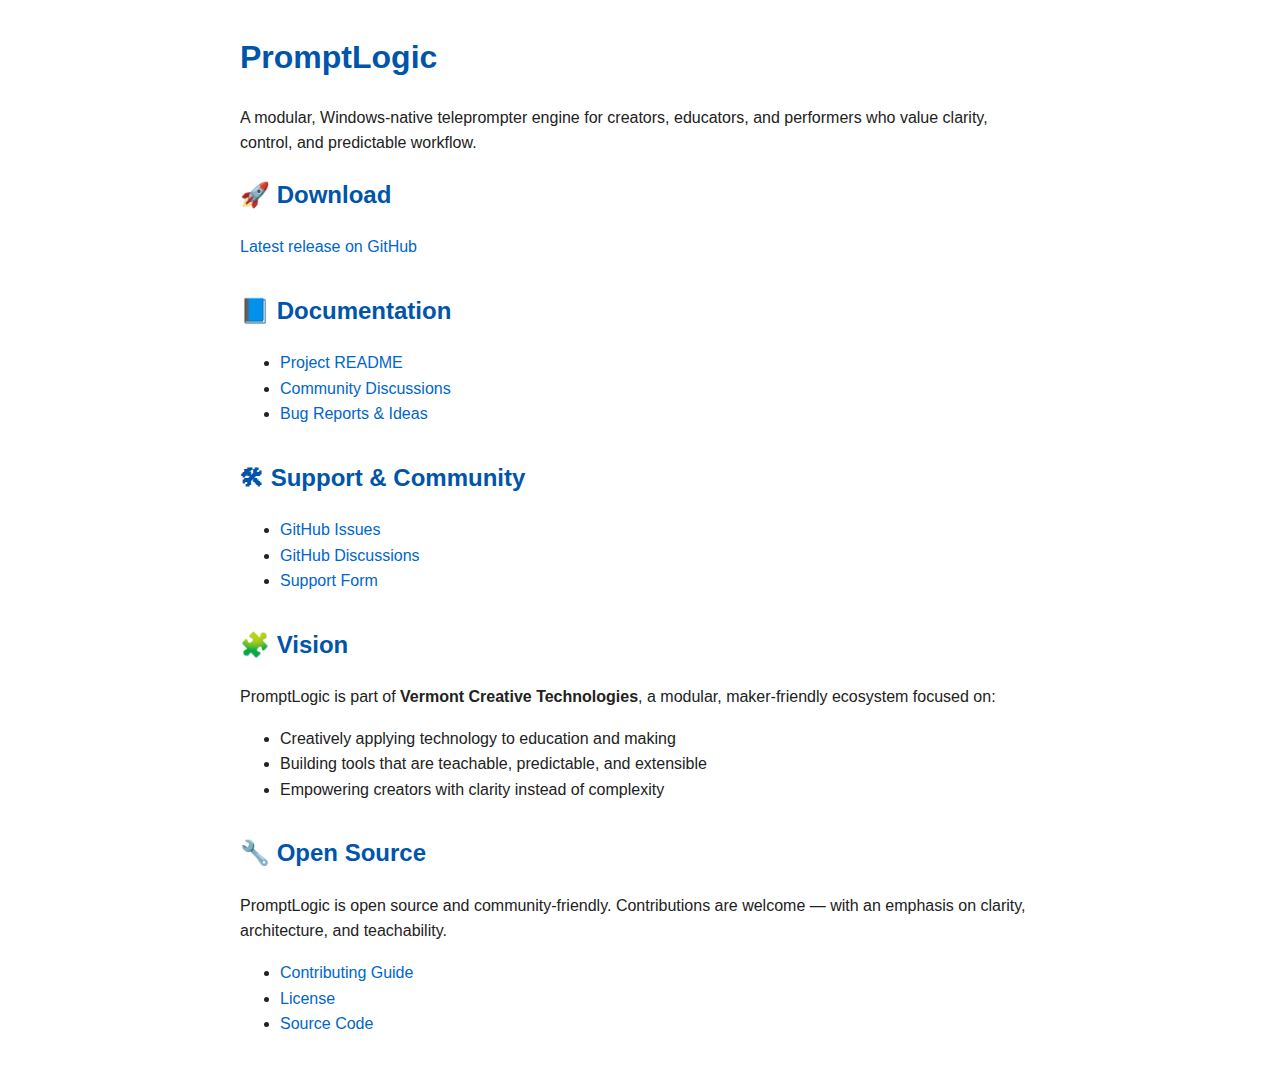
<file: docs/Index.html>
﻿<!DOCTYPE html>
<html lang="en">
<head>
  <meta charset="UTF-8" />
  <meta name="viewport" content="width=device-width, initial-scale=1.0" />
  <title>PromptLogic</title>
  <style>
    body {
      font-family: sans-serif;
      max-width: 800px;
      margin: 2em auto;
      padding: 0 1em;
      line-height: 1.6;
      color: #222;
    }
    h1, h2 {
      color: #0055aa;
    }
    a {
      color: #0066cc;
      text-decoration: none;
    }
    a:hover {
      text-decoration: underline;
    }
    .section {
      margin-bottom: 2em;
    }
  </style>
</head>
<body>
  <h1>PromptLogic</h1>
  <p>A modular, Windows-native teleprompter engine for creators, educators, and performers who value clarity, control, and predictable workflow.</p>

  <div class="section">
    <h2>🚀 Download</h2>
    <p><a href="https://github.com/artleduc/PromptLogic/releases">Latest release on GitHub</a></p>
  </div>

  <div class="section">
    <h2>📘 Documentation</h2>
    <ul>
      <li><a href="https://github.com/artleduc/PromptLogic#readme">Project README</a></li>
      <li><a href="https://github.com/artleduc/PromptLogic/discussions">Community Discussions</a></li>
      <li><a href="https://github.com/artleduc/PromptLogic/issues">Bug Reports & Ideas</a></li>
    </ul>
  </div>

  <div class="section">
    <h2>🛠 Support & Community</h2>
    <ul>
      <li><a href="https://github.com/artleduc/PromptLogic/issues">GitHub Issues</a></li>
      <li><a href="https://github.com/artleduc/PromptLogic/discussions">GitHub Discussions</a></li>
      <li><a href="https://github.com/artleduc/PromptLogic/blob/main/support.md">Support Form</a></li>
    </ul>
  </div>

  <div class="section">
    <h2>🧩 Vision</h2>
    <p>PromptLogic is part of <strong>Vermont Creative Technologies</strong>, a modular, maker-friendly ecosystem focused on:</p>
    <ul>
      <li>Creatively applying technology to education and making</li>
      <li>Building tools that are teachable, predictable, and extensible</li>
      <li>Empowering creators with clarity instead of complexity</li>
    </ul>
  </div>

  <div class="section">
    <h2>🔧 Open Source</h2>
    <p>PromptLogic is open source and community-friendly. Contributions are welcome — with an emphasis on clarity, architecture, and teachability.</p>
    <ul>
      <li><a href="https://github.com/artleduc/PromptLogic/blob/main/CONTRIBUTING.md">Contributing Guide</a></li>
      <li><a href="https://github.com/artleduc/PromptLogic/blob/main/LICENSE">License</a></li>
      <li><a href="https://github.com/artleduc/PromptLogic">Source Code</a></li>
    </ul>
  </div>
</body>
</html>
</file>
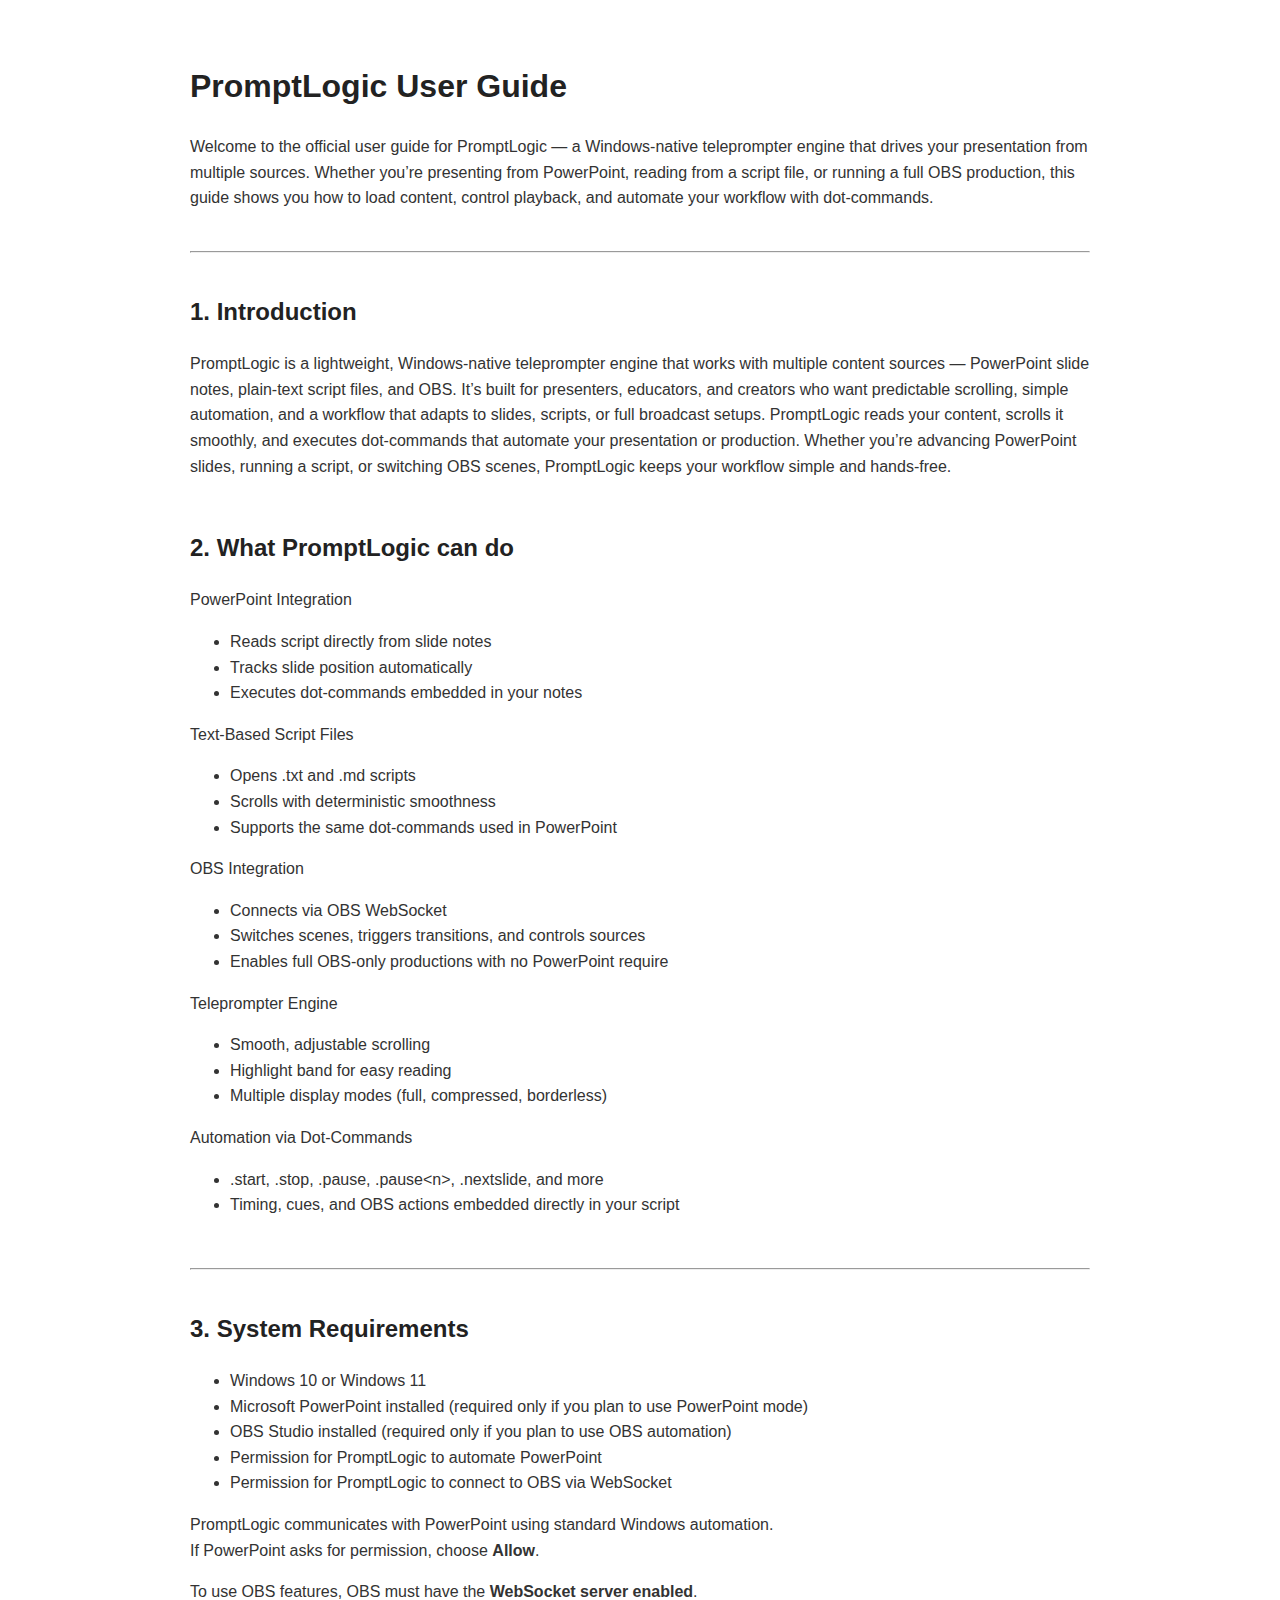
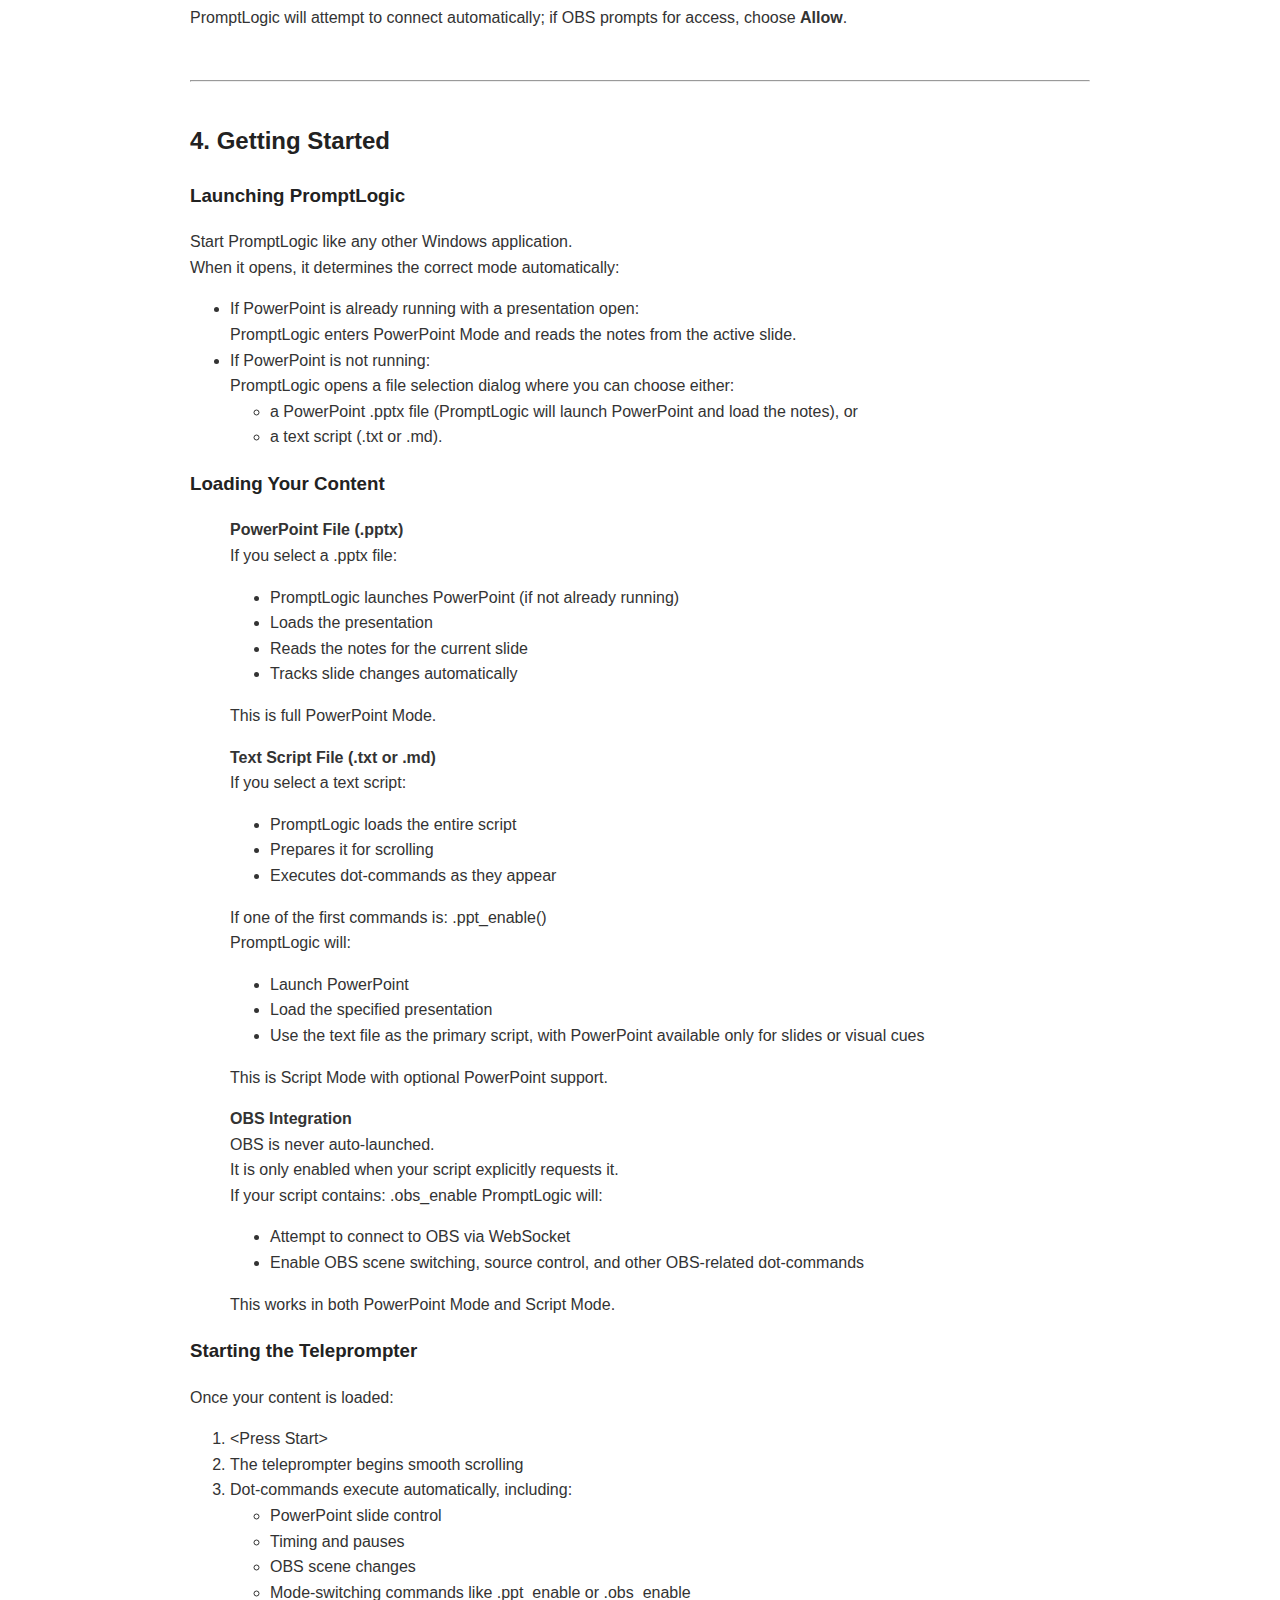
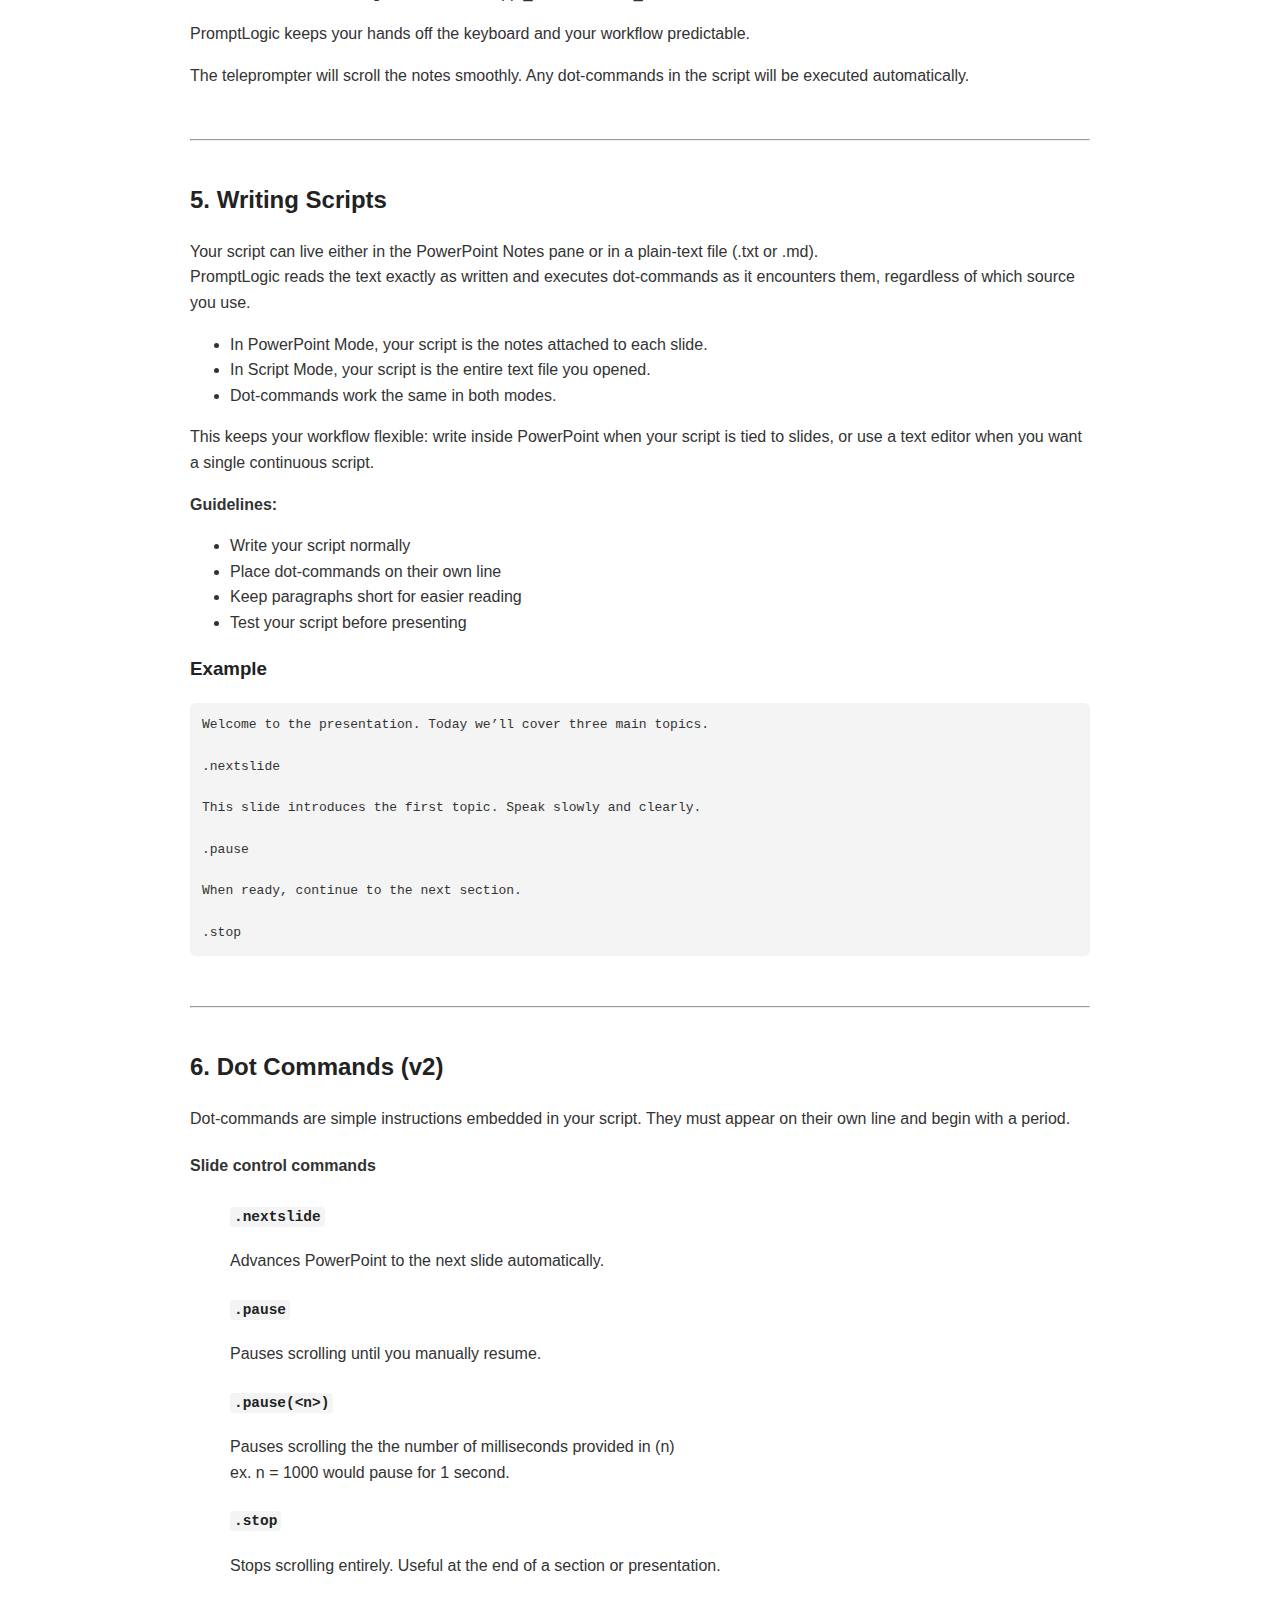
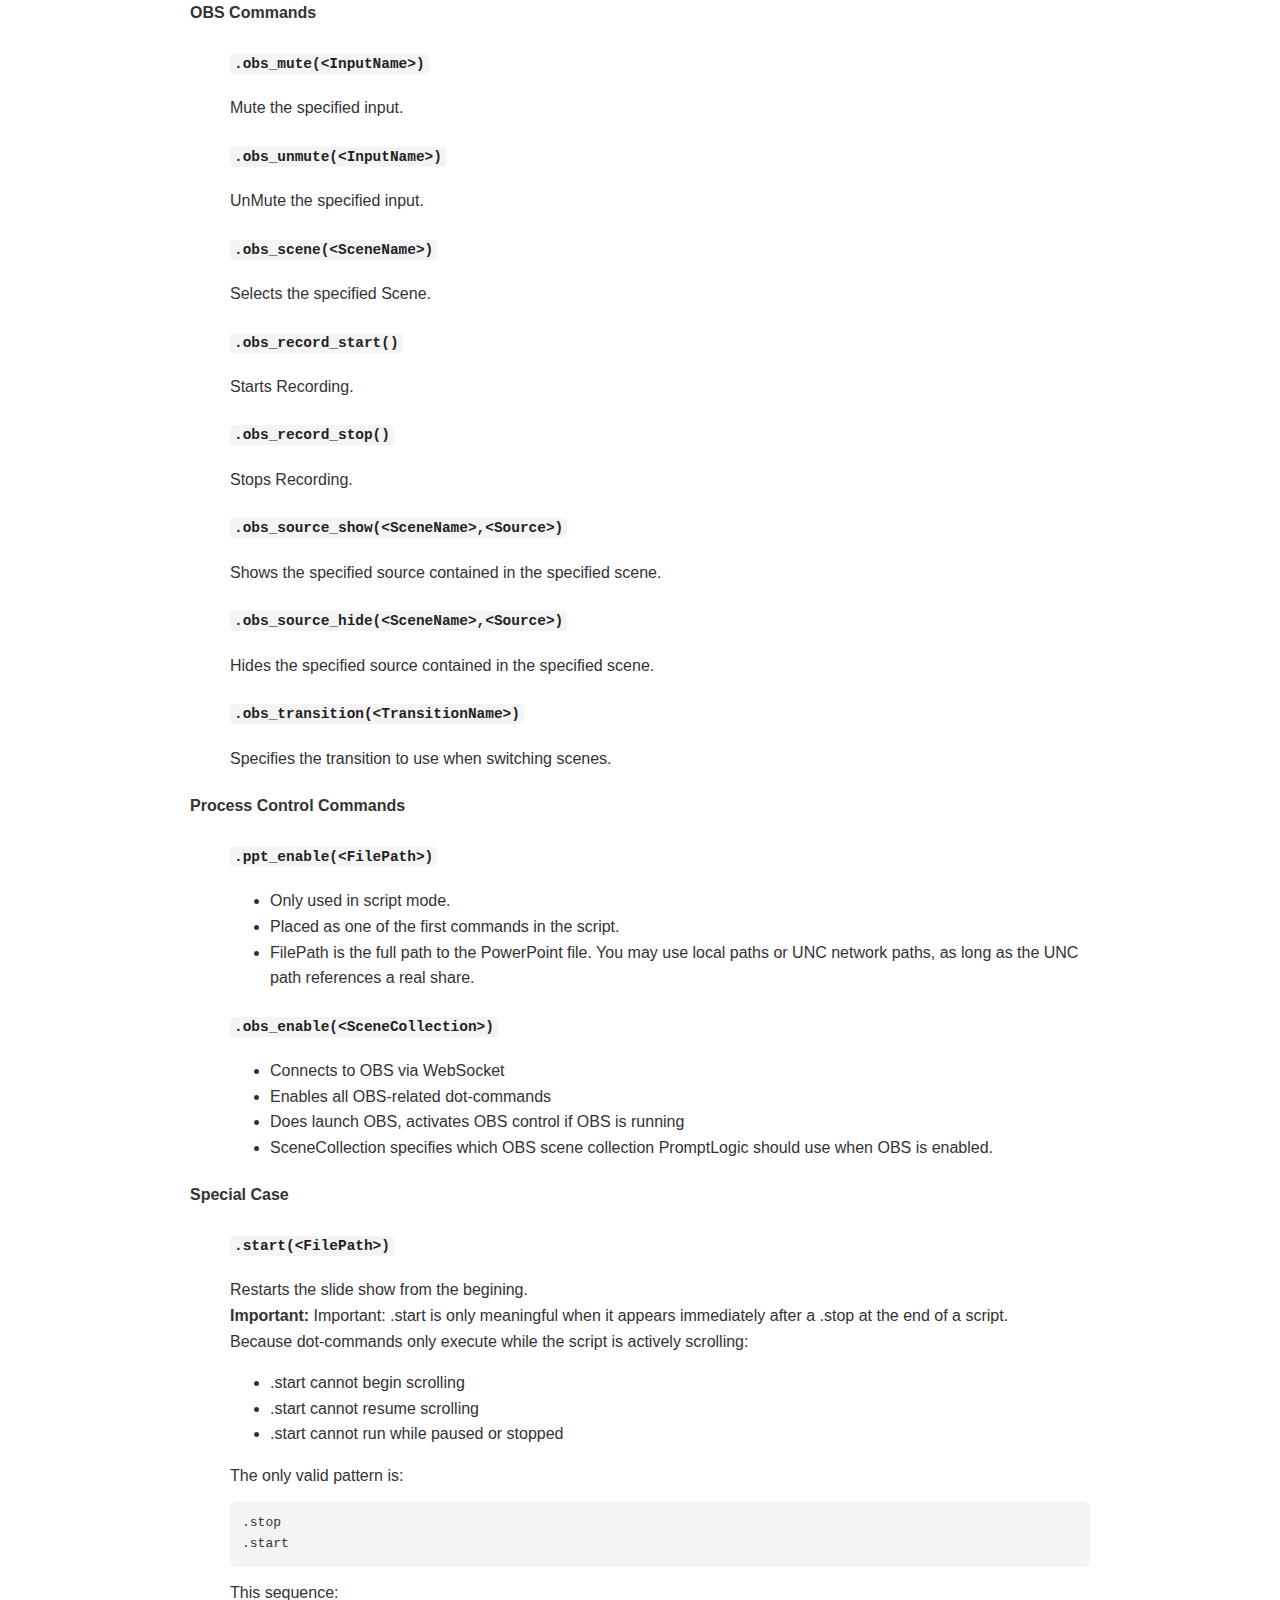
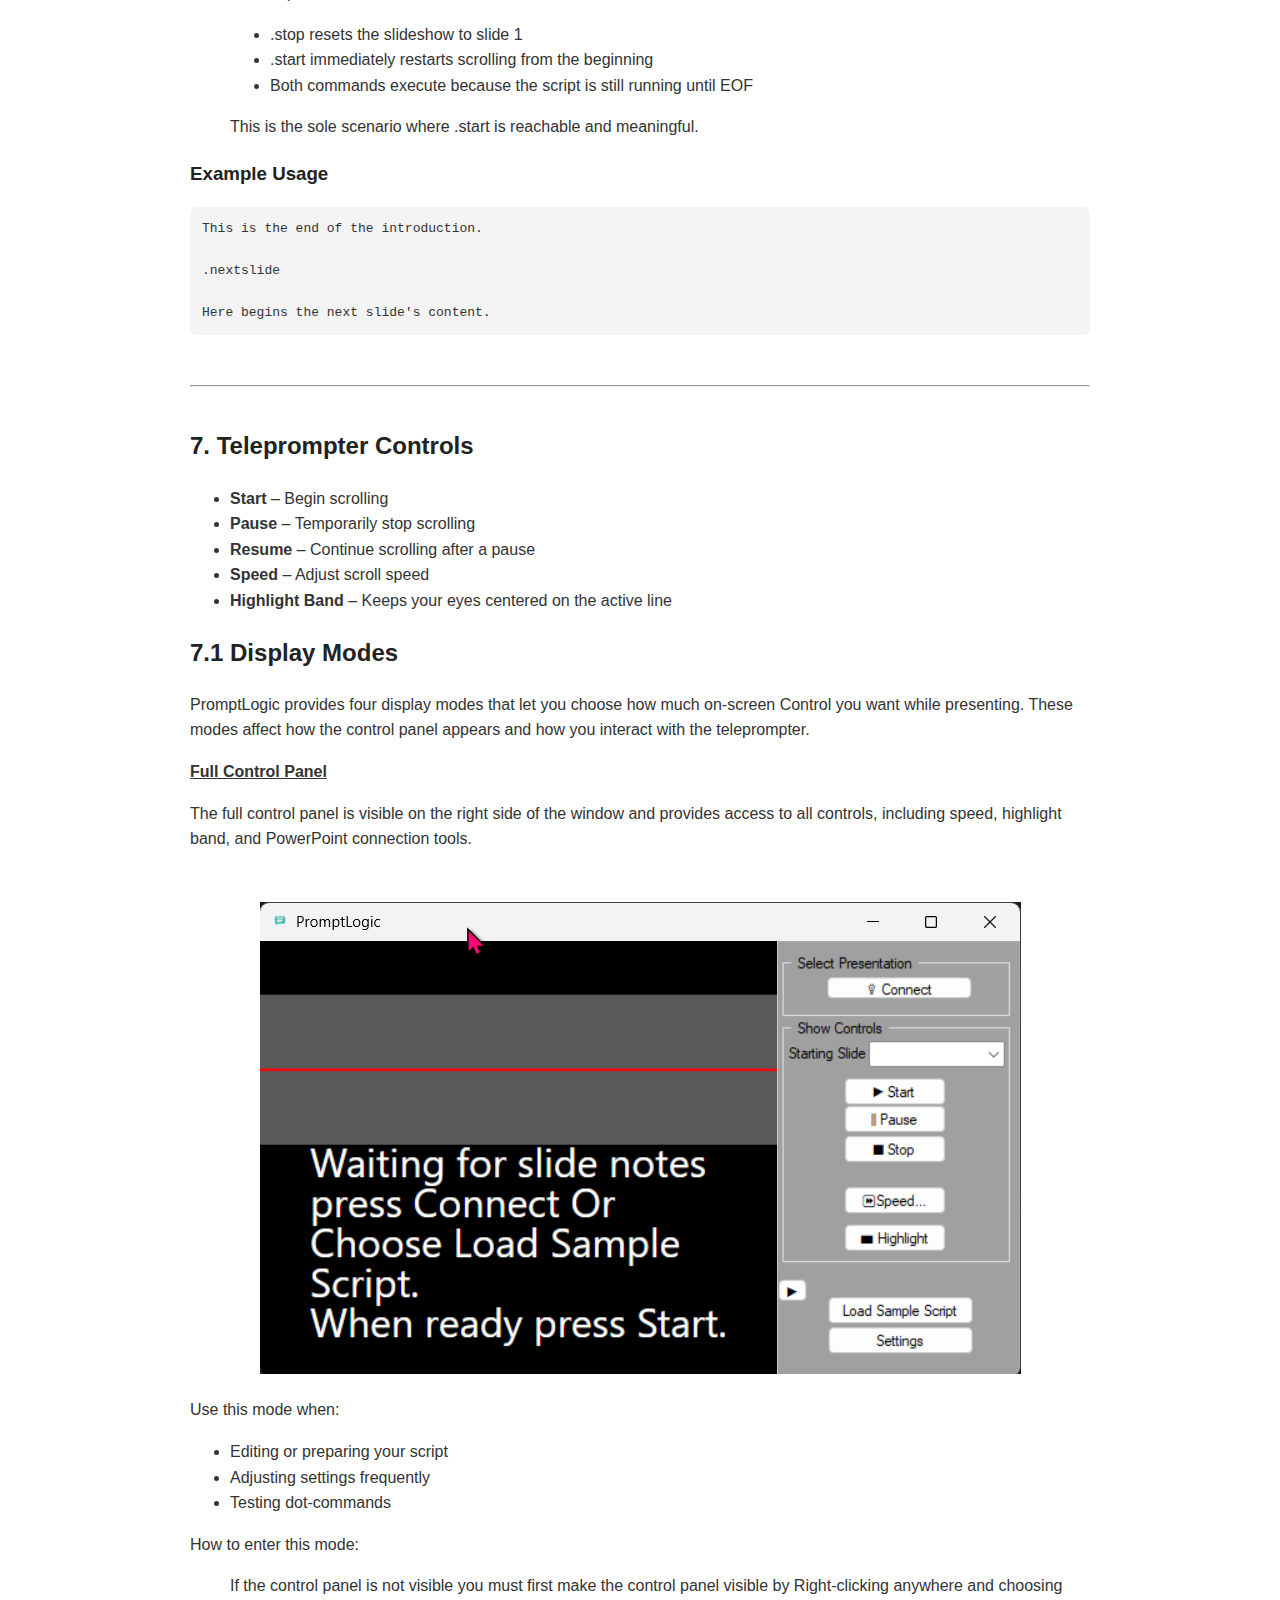
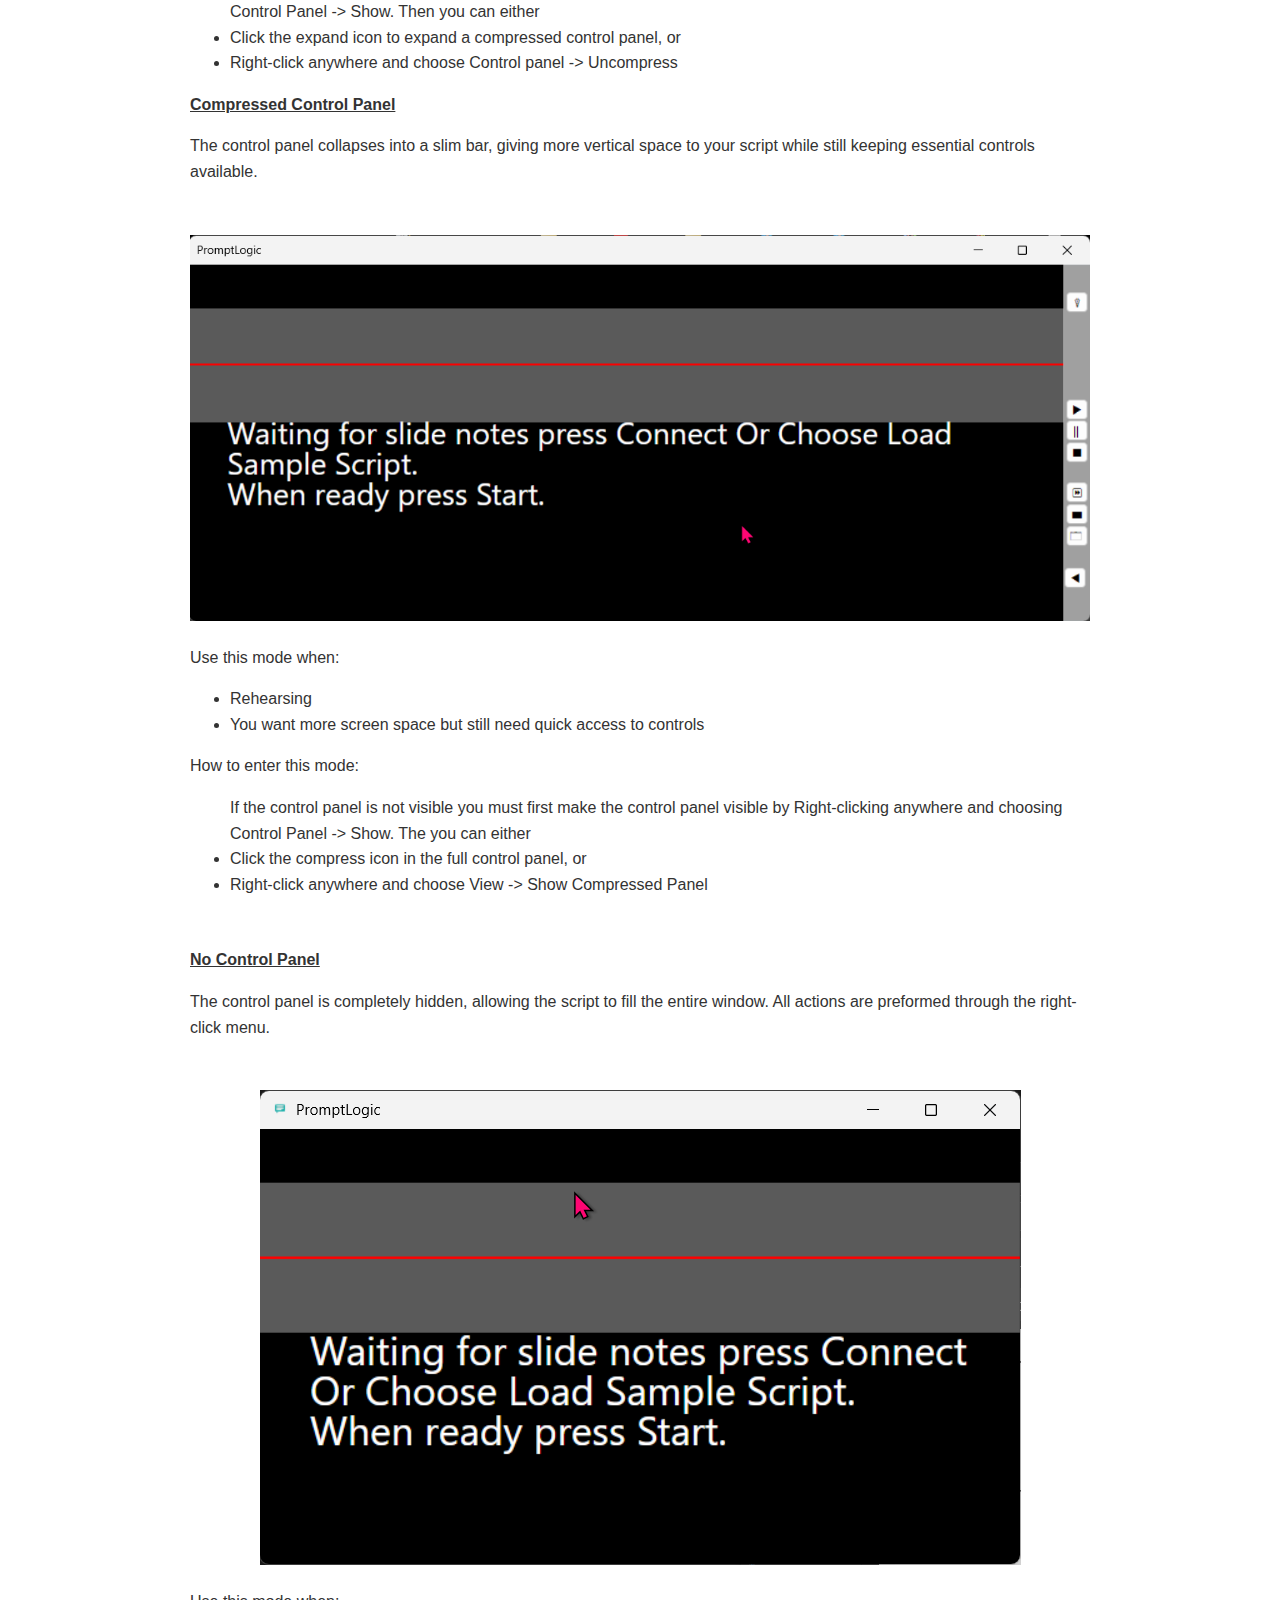
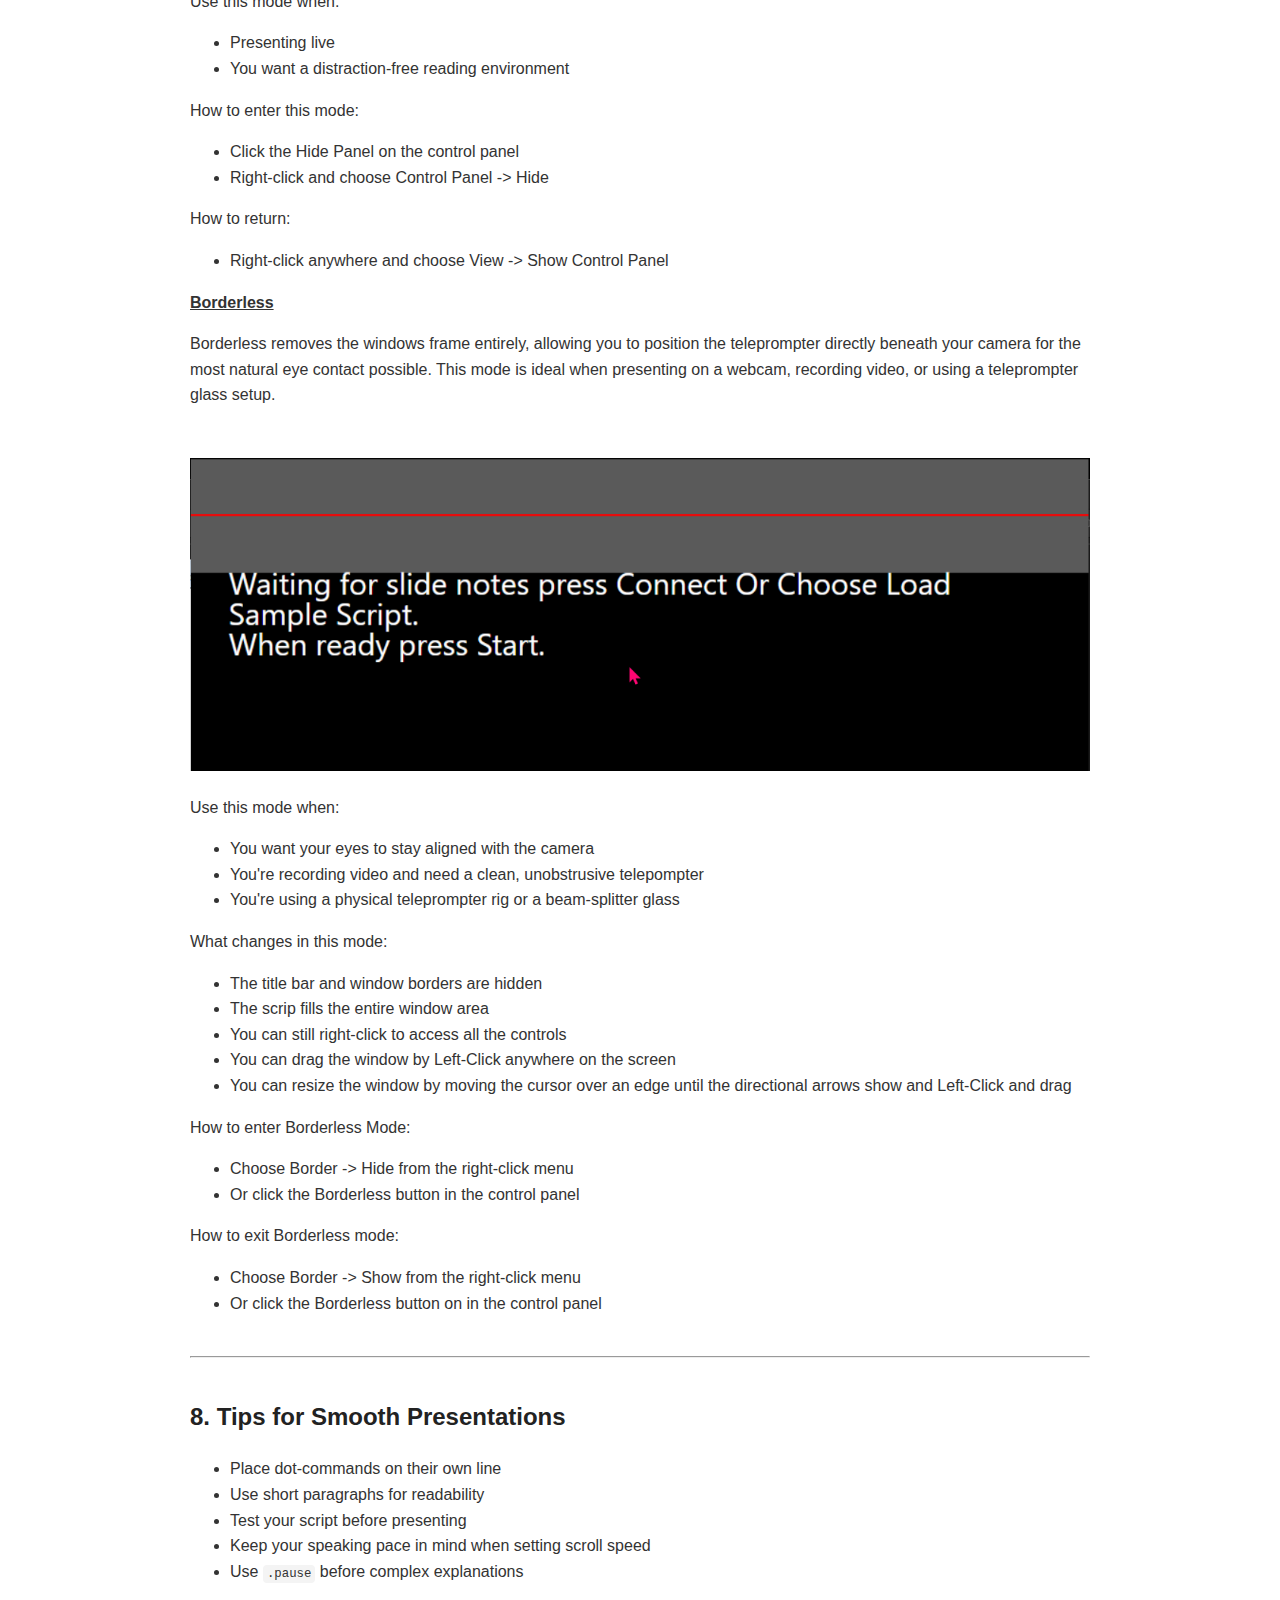
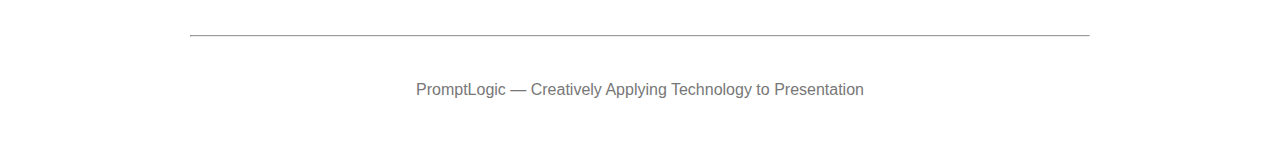
<file: docs/userguide.html>
<!DOCTYPE html>
<html>
<head>
    <meta charset="UTF-8">
    <title>PromptLogic User Guide</title>
    <style>
        body {
            font-family: Arial, sans-serif;
            max-width: 900px;
            margin: auto;
            line-height: 1.6;
            padding: 40px;
            color: #333;
        }
        h1, h2, h3 {
            color: #222;
        }
        code {
            background: #f4f4f4;
            padding: 2px 4px;
            border-radius: 4px;
            font-size: 0.95em;
        }
        pre {
            background: #f4f4f4;
            padding: 12px;
            border-radius: 6px;
            overflow-x: auto;
        }
        .section {
            margin-bottom: 50px;
        }
        hr {
            margin: 40px 0;
        }
        table {
            width: 100%;               /* Table width */
            border-collapse: collapse; /* Merges borders */
        }
        th, td {
            border: 1px solid #ccc;    /* Border for table cells */
            padding: 10px;             /* Cell padding */
            text-align: left;         /* Center alignment */
        }
        .image-container {
            text-align: center;      /* Aligns content to center */
            margin-top: 50px;       /* Optional: Adds space from the top */
        }
        img {
            max-width: 100%;         /* Responsive image */
            height: auto;            /* Maintains aspect ratio */
        }
        .indented {
            margin-left: 40px;
        }
    </style>
</head>
<body>
<!-- rebuild -->
<h1>PromptLogic User Guide</h1>
<p>
Welcome to the official user guide for PromptLogic — a Windows‑native teleprompter engine that drives your presentation from multiple sources.
Whether you’re presenting from PowerPoint, reading from a script file, or running a full OBS production, this guide shows you how to load content, control playback, and automate your workflow with dot‑commands.
</p>

<hr>

<div class="section">
<h2>1. Introduction</h2>
<p>
PromptLogic is a lightweight, Windows‑native teleprompter engine that works with multiple content sources — PowerPoint slide notes, plain‑text script files, and OBS.
It’s built for presenters, educators, and creators who want predictable scrolling, simple automation, and a workflow that adapts to slides, scripts, or full broadcast setups.
PromptLogic reads your content, scrolls it smoothly, and executes dot‑commands that automate your presentation or production. Whether you’re advancing PowerPoint slides, running a  script, or switching OBS scenes, PromptLogic keeps your workflow simple and hands‑free.
</p>
</div>
<div class="section">
<h2>2. What PromptLogic can do</h2>
<p>
PowerPoint Integration
<ul>
<li>Reads script directly from slide notes</li>
<li>Tracks slide position automatically</li>
<li>Executes dot‑commands embedded in your notes</li>
</ul>
Text‑Based Script Files
<ul>
<li>Opens .txt and .md scripts</li>
<li>Scrolls with deterministic smoothness</li>
<li>Supports the same dot‑commands used in PowerPoint</li>
</ul>
OBS Integration
<ul>
<li>Connects via OBS WebSocket</li>
<li>Switches scenes, triggers transitions, and controls sources</li>
<li>Enables full OBS‑only productions with no PowerPoint require</li>
</ul>
Teleprompter Engine
<ul>
<li>Smooth, adjustable scrolling</li>
<li>Highlight band for easy reading</li>
<li>Multiple display modes (full, compressed, borderless)</li>
</ul>
Automation via Dot‑Commands
<ul>
<li>.start, .stop, .pause, .pause&lt;n&gt, .nextslide, and more</li>
<li>Timing, cues, and OBS actions embedded directly in your script</li>
</ul>
</p>
</div>

<hr>

<div class="section">
<h2>3. System Requirements</h2>
<ul>
<li>Windows 10 or Windows 11</li>
<li>Microsoft PowerPoint installed (required only if you plan to use PowerPoint mode)</li>
<li>OBS Studio installed (required only if you plan to use OBS automation)</li>
<li>Permission for PromptLogic to automate PowerPoint</li>
<li>Permission for PromptLogic to connect to OBS via WebSocket</li>
</ul>
<p>
    PromptLogic communicates with PowerPoint using standard Windows automation.<br> 
    If PowerPoint asks for permission, choose <strong>Allow</strong>.
</p>
<p>
    To use OBS features, OBS must have the <strong>WebSocket server enabled</strong>.<br> 
    PromptLogic will attempt to connect automatically; if OBS prompts for access, choose <strong>Allow</strong>.
</p>
</div>

<hr>

<div class="section">
<h2>4. Getting Started</h2>

<h3>Launching PromptLogic</h3>
<p>
Start PromptLogic like any other Windows application.<br>
When it opens, it determines the correct mode automatically:
<ul>
<li>If PowerPoint is already running with a presentation open:<br>
    PromptLogic enters PowerPoint Mode and reads the notes from the active slide.
<li>If PowerPoint is not running:</li>
PromptLogic opens a file selection dialog where you can choose either:
<ul>
<li>a PowerPoint .pptx file (PromptLogic will launch PowerPoint and load the notes), or</li>
<li>a text script (.txt or .md).</li>
</ul>
</ul>
</p>
<h3>Loading Your Content </h3>
<p>
<div class="indented">
<strong>PowerPoint File (.pptx)</strong><br>
If you select a .pptx file:
<ul>
<li>PromptLogic launches PowerPoint (if not already running)</li>
<li>Loads the presentation</li>
<li>Reads the notes for the current slide</li>
<li>Tracks slide changes automatically</li>
</ul>
This is full PowerPoint Mode.
</p>

<p>
<strong>Text Script File (.txt or .md)</strong><br>
If you select a text script:
<ul>
<li>PromptLogic loads the entire script</li>
<li>Prepares it for scrolling</li>
<li>Executes dot‑commands as they appear</li>
</ul>
If one of the first commands is: .ppt_enable(<path>)<br>
PromptLogic will:
<ul>
<li>Launch PowerPoint</li>
<li>Load the specified presentation</li>
<li>Use the text file as the primary script, with PowerPoint available only for slides or visual cues</li>
</ul>
This is Script Mode with optional PowerPoint support.
</p>

<p>
<strong>OBS Integration</strong><br>
OBS is never auto‑launched.<br>
It is only enabled when your script explicitly requests it.
<br>If your script contains: .obs_enable
PromptLogic will:
<ul>
<li>Attempt to connect to OBS via WebSocket</li>
<li>Enable OBS scene switching, source control, and other OBS‑related dot‑commands</li>
</ul>
This works in both PowerPoint Mode and Script Mode.
</p>

</div>
<h3>Starting the Teleprompter</h3>
Once your content is loaded:
<ol>
<li>&lt;Press Start&gt;</li>
<li>The teleprompter begins smooth scrolling</li>
<li>Dot‑commands execute automatically, including:</li>
<ul>
<li>PowerPoint slide control</li>
<li>Timing and pauses</li>
<li>OBS scene changes</li>
<li>Mode‑switching commands like .ppt_enable or .obs_enable</li> 
</ul>
</ol>
PromptLogic keeps your hands off the keyboard and your workflow predictable.
<p>
    The teleprompter will scroll the notes smoothly. Any dot‑commands in the script will be executed automatically.
</p>
</div>

<hr>

<div class="section">
<h2>5. Writing Scripts</h2>
<p>
Your script can live either in the PowerPoint Notes pane or in a plain‑text file (.txt or .md).<br>
PromptLogic reads the text exactly as written and executes dot‑commands as it encounters them,
regardless of which source you use.
<ul>
<li>In PowerPoint Mode, your script is the notes attached to each slide.</li>
<li>In Script Mode, your script is the entire text file you opened.</li>
<li>Dot‑commands work the same in both modes.</li>
</ul>
This keeps your workflow flexible: write inside PowerPoint when your script is tied to slides, or use a text editor when you want a single continuous script.
</p>
<p><strong>Guidelines:</strong></p>
<ul>
    <li>Write your script normally</li>
    <li>Place dot‑commands on their own line</li>
    <li>Keep paragraphs short for easier reading</li>
    <li>Test your script before presenting</li>
</ul>

<h3>Example</h3>
<pre>
Welcome to the presentation. Today we’ll cover three main topics.

.nextslide

This slide introduces the first topic. Speak slowly and clearly.

.pause

When ready, continue to the next section.

.stop
</pre>
</div>

<hr>

<div class="section">
<h2>6. Dot Commands (v2)</h2>
<p>
    Dot‑commands are simple instructions embedded in your script. 
    They must appear on their own line and begin with a period.
</p>
<h4>Slide control commands</h4>
<div class="indented">
<h3><code>.nextslide</code></h3>
<p>
    Advances PowerPoint to the next slide automatically.
</p>

<h3><code>.pause</code></h3>
<p>
    Pauses scrolling until you manually resume.
</p>

<h3><code>.pause(&lt;n&gt;)</code></h3>
<p>
    Pauses scrolling the the number of milliseconds provided in (n)
    <br>ex. n = 1000 would pause for 1 second.
</p>

<h3><code>.stop</code></h3>
<p>
    Stops scrolling entirely. Useful at the end of a section or presentation.
</p>
</div>
<h4>OBS Commands</h4>
<div class="indented">
<h3><code>.obs_mute(&lt;InputName&gt;)</code></h3>
<p>
    Mute the specified input.
</p>
<h3><code>.obs_unmute(&lt;InputName&gt;)</code></h3>
<p>
    UnMute the specified input.
</p>
<h3><code>.obs_scene(&lt;SceneName&gt;)</code></h3>
<p>
    Selects the specified Scene.
</p>
<h3><code>.obs_record_start()</code></h3>
<p>
    Starts Recording.
</p>
<h3><code>.obs_record_stop()</code></h3>
<p>
    Stops Recording.
</p>
<h3><code>.obs_source_show(&lt;SceneName&gt;,&lt;Source&gt;)</code></h3>
<p>
    Shows the specified source contained in the specified scene.
</p>
<h3><code>.obs_source_hide(&lt;SceneName&gt;,&lt;Source&gt;)</code></h3>
<p>
    Hides the specified source contained in the specified scene.
</p>
<h3><code>.obs_transition(&lt;TransitionName&gt;)</code></h3>
<p>
    Specifies the transition to use when switching scenes.
</p>
</div>
<h4>Process Control Commands</h4>
<div class="indented">
<h3><code>.ppt_enable(&lt;FilePath&gt;)</code></h3>
<p>
    <ul>
        <li>Only used in script mode.</li>
        <li>Placed as one of the first commands in the script.</li>
        <li>FilePath is the full path to the PowerPoint file. You may use local paths or UNC network paths, as long as the UNC path references a real share.</li>
    </ul>
</p>
<h3><code>.obs_enable(&lt;SceneCollection&gt;)</code></h3>
<p>
    <ul>
        <li>Connects to OBS via WebSocket</li>
        <li>Enables all OBS-related dot-commands</li>
        <li>Does launch OBS, activates OBS control if OBS is running</li>
        <li>SceneCollection specifies which OBS scene collection PromptLogic should use when OBS is enabled.</li>
    </ul>
</p>
</div>
<h4>Special Case</h4>
<div class="indented">
<h3><code>.start(&lt;FilePath&gt;)</code></h3>
<p>
Restarts the slide show from the begining.<br>
<strong>Important:</strong>
Important:
.start is only meaningful when it appears immediately after a .stop at the end of a script.<br>
Because dot‑commands only execute while the script is actively scrolling:
<ul>
<li>.start cannot begin scrolling</li>
<li>.start cannot resume scrolling</li>
<li>.start cannot run while paused or stopped</li>
</ul>
The only valid pattern is:
<pre>
.stop
.start
</pre>
This sequence:
<ul>
<li>.stop resets the slideshow to slide 1</li>
<li>.start immediately restarts scrolling from the beginning</li>
<li>Both commands execute because the script is still running until EOF</li>
</ul>
This is the sole scenario where .start is reachable and meaningful.

</p>
</div>

<h3>Example Usage</h3>
<pre>
This is the end of the introduction.

.nextslide

Here begins the next slide's content.
</pre>
</div>

<hr>

<div class="section">
<h2>7. Teleprompter Controls</h2>
<ul>
    <li><strong>Start</strong> – Begin scrolling</li>
    <li><strong>Pause</strong> – Temporarily stop scrolling</li>
    <li><strong>Resume</strong> – Continue scrolling after a pause</li>
    <li><strong>Speed</strong> – Adjust scroll speed</li>
    <li><strong>Highlight Band</strong> – Keeps your eyes centered on the active line</li>
</ul>
<h2>7.1 Display Modes</h2>
PromptLogic provides four display modes that let you choose how much on-screen Control
you want while presenting.  These modes affect how the control panel appears and how you 
interact with the teleprompter.
<p>
<strong><u>Full Control Panel</u></strong>
<p>
The full control panel is visible on the right side of the window and provides access to all controls,
including speed, highlight band, and PowerPoint connection tools.
</p>
<div class="image-container">
<img src="Images/PromptLogic Main Window.png" alt="Full Control Panel">
</div>
<p>Use this mode when:
    <ul>
        <li>Editing or preparing your script</li>
        <li>Adjusting settings frequently</li>
        <li>Testing dot-commands</li>
    </ul>
</p>
<p>How to enter this mode:
    <ul>
        If the control panel is not visible you must first make the control panel visible by
        Right-clicking anywhere and choosing Control Panel -> Show.  Then you can either
            <li>Click the expand icon to expand a compressed control panel, or</li>
            <li>Right-click anywhere and choose Control panel -> Uncompress</li>
    </ul>
</p>
<strong><u>Compressed Control Panel</u></strong>
<p>
The control panel collapses into a slim bar, giving more vertical space to your script while still keeping
essential controls available.
</p>
<div class="image-container">
<img src="Images/PromptLogic Compressed Control Panel.png" alt="Compressed Control Panel">
</div>
<p>Use this mode when:
    <ul>
        <li>Rehearsing</li>
        <li>You want more screen space but still need quick access to controls</li>
    </ul>
</p>
<p>How to enter this mode:
    <ul>
        If the control panel is not visible you must first make the control panel visible by
        Right-clicking anywhere and choosing Control Panel -> Show. The you can either 
        <li>Click the compress icon in the full control panel, or</li>
        <li>Right-click anywhere and choose View -> Show Compressed Panel</li>
    </ul>
</p>
</div>
<strong><u>No Control Panel</u></strong>
<p>
The control panel is completely hidden, allowing the script to fill the entire window.
All actions are preformed through the right-click menu.
</p>
<div class="image-container">
<img src="Images/PromptLogic With No Control Panel.png" alt="No Control Panel">
</div>
<p>Use this mode when:
    <ul>
        <li>Presenting live</li>
        <li>You want a distraction-free reading environment</li>
    </ul>
</p>
<p>How to enter this mode:
    <ul>
        <li>Click the Hide Panel on the control panel</li>
        <li>Right-click and choose Control Panel -> Hide</li>
    </ul>
</p>
<p>How to return:
    <ul>
        <li>Right-click anywhere and choose View -> Show Control Panel</li>
    </ul>
</p>
<strong><u>Borderless</u></strong>
<p>
Borderless removes the windows frame entirely, allowing you to position the teleprompter directly beneath
your camera for the most natural eye contact possible.  This mode is ideal when presenting on a webcam, 
recording video, or using a teleprompter glass setup.
</p>
<div class="image-container">
<img src="Images/PromptLogic Borderless display.png" alt="Borderless">
</div>
<p>Use this mode when:
    <ul>
        <li>You want your eyes to stay aligned with the camera</li>
        <li>You're recording video and need a clean, unobstrusive telepompter</li>
        <li>You're using a physical teleprompter rig or a beam-splitter glass</li>
    </ul>
</p>
<p>What changes in this mode:
    <ul>
        <li>The title bar and window borders are hidden</li>
        <li>The scrip fills the entire window area</li>
        <li>You can still right-click to access all the controls</li>
        <li>You can drag the window by Left-Click anywhere on the screen</li>
        <li>You can resize the window by moving the cursor over an edge until
            the directional arrows show and Left-Click and drag
        </li>
    </ul>
</p>
<p>How to enter Borderless Mode:
    <ul>
        <li>Choose Border -> Hide from the right-click menu</li>
        <li>Or click the Borderless button in the control panel</li>
    </ul> 
</p>
<p>How to exit Borderless mode:
    <ul>
        <li>Choose Border -> Show from the right-click menu</li>
        <li>Or click the Borderless button on in the control panel</li>
    </ul>
</p>
<hr>

<div class="section">
<h2>8. Tips for Smooth Presentations</h2>
<ul>
    <li>Place dot‑commands on their own line</li>
    <li>Use short paragraphs for readability</li>
    <li>Test your script before presenting</li>
    <li>Keep your speaking pace in mind when setting scroll speed</li>
    <li>Use <code>.pause</code> before complex explanations</li>
</ul>
</div>

<hr>

<p style="text-align:center; color:#777;">
    PromptLogic — Creatively Applying Technology to Presentation
</p>

</body>
</html>
</file>
